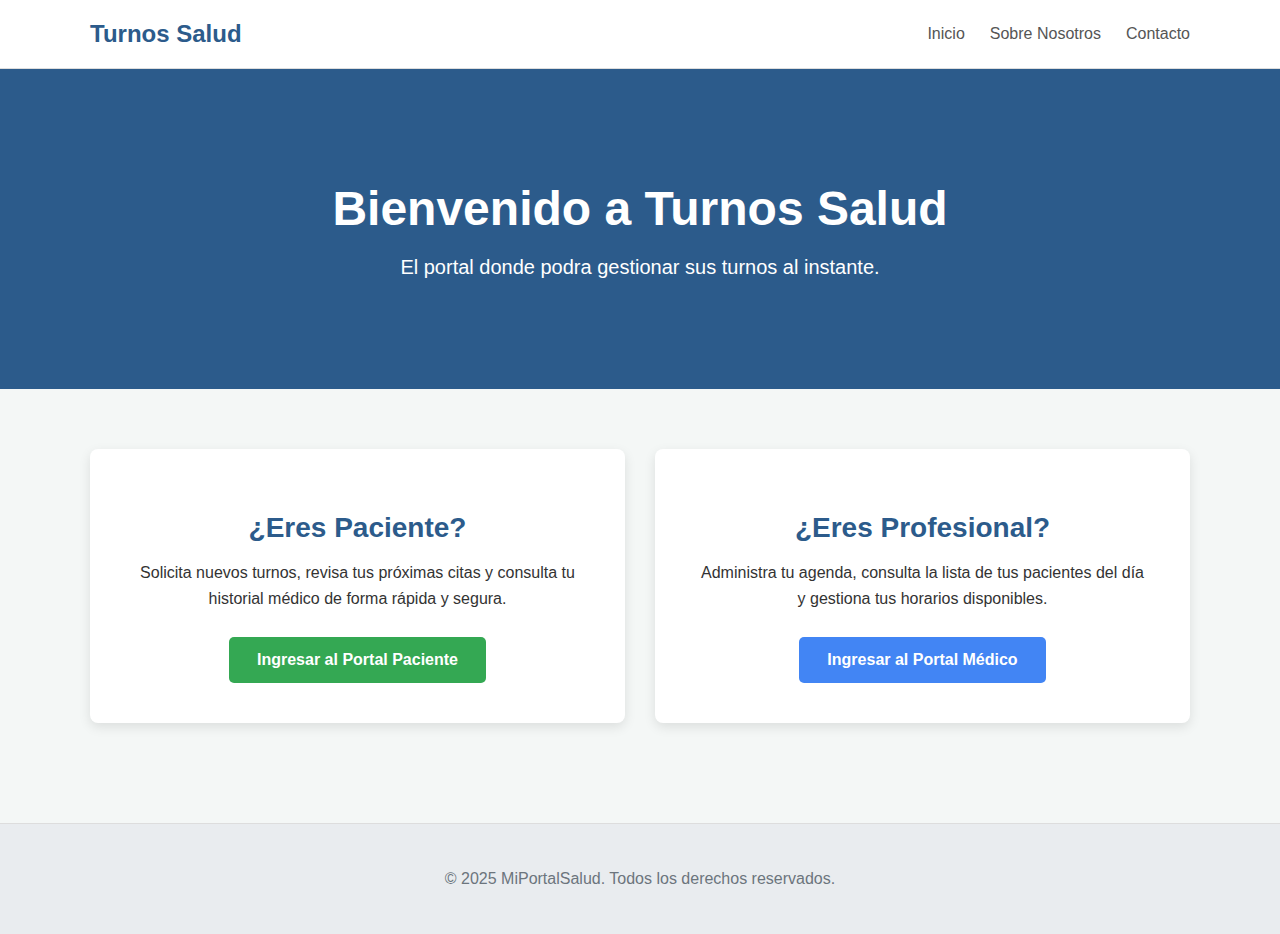
<file: frontend/index.html>
<!DOCTYPE html>
<html lang="es">
<head>
    <meta charset="UTF-8">
    <meta name="viewport" content="width=device-width, initial-scale=1.0">
    <title>Gestión de Turnos Médicos</title>
    
    <link rel="stylesheet" href="styles/styles.css">
    
</head>
<body>

    <header>
        <div class="container">
            <a href="index.html" class="logo">Turnos Salud</a>
            <nav>
                <ul>
                    <li><a href="index.html">Inicio</a></li>
                    <li><a href="acerca.html">Sobre Nosotros</a></li>
                    <li><a href="contacto.html">Contacto</a></li>
                </ul>
            </nav>
        </div>
    </header>

    <main>
        <section class="hero">
            <div class="container">
                <h1>Bienvenido a Turnos Salud</h1>
                <p>El portal donde podra gestionar sus turnos al instante.</p>
            </div>
        </section>

        <section class="portals container">

            <div class="portal portal-paciente">
                <h2>¿Eres Paciente?</h2>
                <p>Solicita nuevos turnos, revisa tus próximas citas y consulta tu historial médico de forma rápida y segura.</p>
                <a href="login.html?rol=paciente" class="cta-button">Ingresar al Portal Paciente</a>
            </div>

            <div class="portal portal-medico">
                <h2>¿Eres Profesional?</h2>
                <p>Administra tu agenda, consulta la lista de tus pacientes del día y gestiona tus horarios disponibles.</p>
                <a href="login.html?rol=medico" class="cta-button">Ingresar al Portal Médico</a>
            </div>

        </section>
    </main>

    <footer>
        <div class="container">
            <p>&copy; 2025 MiPortalSalud. Todos los derechos reservados.</p>
        </div>
    </footer>

</body>
</html>
</file>
<file: frontend/styles/styles.css>
/* Reseteo básico y fuentes */
body {
    font-family: -apple-system, BlinkMacSystemFont, "Segoe UI", Roboto, Helvetica, Arial, sans-serif;
    margin: 0;
    padding: 0;
    background-color: #f4f7f6;
    color: #333;
}

/* Contenedor principal para centrar el contenido */
.container {
    max-width: 1100px;
    margin: 0 auto;
    padding: 0 20px;
}

/* 1. Encabezado (Header) */
header {
    background-color: #ffffff;
    padding: 20px 0;
    border-bottom: 1px solid #ddd;
    box-shadow: 0 2px 5px rgba(0,0,0,0.05);
}

header .container {
    display: flex;
    justify-content: space-between;
    align-items: center;
}

.logo {
    font-size: 24px;
    font-weight: bold;
    color: #2c5b8b; /* Azul médico */
    text-decoration: none;
}

/* Navegación */
nav ul {
    list-style: none;
    margin: 0;
    padding: 0;
    display: flex;
}

nav li {
    margin-left: 25px;
}

nav a {
    text-decoration: none;
    color: #555;
    font-weight: 500;
    transition: color 0.3s ease;
}

nav a:hover {
    color: #2c5b8b;
}

/* 2. Sección Principal (Hero) */
.hero {
    background-color: #2c5b8b;
    color: white;
    padding: 80px 0;
    text-align: center;
}

.hero h1 {
    font-size: 48px;
    margin-bottom: 20px;
}

.hero p {
    font-size: 20px;
    margin-bottom: 30px;
}

/* 3. Portales de Usuario */
.portals {
    display: flex;
    justify-content: space-around;
    padding: 60px 0;
    gap: 30px; /* Espacio entre las tarjetas */
}

.portal {
    background-color: #ffffff;
    border-radius: 8px;
    box-shadow: 0 4px 12px rgba(0,0,0,0.1);
    padding: 40px;
    width: 45%;
    text-align: center;
    transition: transform 0.3s ease, box-shadow 0.3s ease;
}

.portal:hover {
    transform: translateY(-5px);
    box-shadow: 0 6px 20px rgba(0,0,0,0.12);
}

.portal h2 {
    font-size: 28px;
    color: #2c5b8b;
    margin-bottom: 15px;
}

.portal p {
    font-size: 16px;
    line-height: 1.6;
    margin-bottom: 25px;
}

/* Botón de "Call to Action" (CTA) */
.cta-button {
    display: inline-block;
    background-color: #34a853; /* Verde saludable */
    color: white;
    padding: 14px 28px;
    border-radius: 5px;
    text-decoration: none;
    font-weight: bold;
    font-size: 16px;
    transition: background-color 0.3s ease;
}

.cta-button:hover {
    background-color: #2b8a44;
}

/* Botón secundario para médicos */
.portal-medico .cta-button {
    background-color: #4285f4; /* Azul Google (profesional) */
}

.portal-medico .cta-button:hover {
    background-color: #357ae8;
}

/* 4. Pie de Página (Footer) */
footer {
    text-align: center;
    padding: 30px 0;
    background-color: #e9ecef;
    color: #6c757d;
    margin-top: 40px;
    border-top: 1px solid #ddd;
}

/* 5. Estilos del Login (Añadir al final de styles.css) */

.login-body {
    display: flex;
    justify-content: center; /* Centrado horizontal */
    align-items: center;    /* Centrado vertical */
    min-height: 100vh;      /* Ocupar toda la altura de la pantalla */
    background-color: #f4f7f6;
}

.login-container {
    background-color: #ffffff;
    padding: 40px 30px;
    border-radius: 8px;
    box-shadow: 0 4px 12px rgba(0,0,0,0.1);
    width: 100%;
    max-width: 400px; /* Ancho máximo del formulario */
}

.login-container h2 {
    text-align: center;
    color: #2c5b8b;
    margin-top: 0;
    margin-bottom: 25px;
    font-size: 24px;
}

.form-group {
    margin-bottom: 20px;
}

.form-group label {
    display: block;
    margin-bottom: 8px;
    font-weight: 500;
    color: #555;
}

.form-group input {
    width: 100%;
    padding: 12px;
    border: 1px solid #ccc;
    border-radius: 5px;
    box-sizing: border-box; /* Importante para que el padding no afecte el ancho */
}

.login-button {
    width: 100%;
    padding: 14px;
    background-color: #2c5b8b; /* Usamos el azul principal */
    color: white;
    border: none;
    border-radius: 5px;
    font-size: 16px;
    font-weight: bold;
    cursor: pointer;
    transition: background-color 0.3s ease;
}

.login-button:hover {
    background-color: #204468; /* Un azul más oscuro */
}

.back-link {
    display: block; /* Para que ocupe su propia línea */
    text-align: center;
    margin-top: 20px;
    color: #555;
    text-decoration: none;
    font-size: 14px;
}

.back-link:hover {
    text-decoration: underline;
}

/* 6. Estilos del Dashboard */

.dashboard-layout {
    display: flex;
    min-height: 100vh; /* Ocupa toda la altura de la pantalla */
}

/* 6.1. Barra Lateral (Sidebar) */
.dashboard-sidebar {
    width: 260px; /* Ancho fijo de la barra lateral */
    background-color: #2c5b8b; /* Azul principal */
    color: white;
    display: flex;
    flex-direction: column; /* Apila los elementos verticalmente */
}

.sidebar-header {
    padding: 30px 20px;
    text-align: center;
    border-bottom: 1px solid #3e73a9; /* Un azul más claro */
}
.sidebar-header h3 {
    margin: 0;
}
.sidebar-header span {
    font-size: 14px;
    color: #c0d4e8;
}

.sidebar-nav {
    flex-grow: 1; /* Hace que la navegación ocupe el espacio sobrante */
}
.sidebar-nav ul {
    list-style: none;
    padding: 0;
    margin: 20px 0;
}
.sidebar-nav a {
    display: block;
    color: #e0e0e0; /* Un blanco no tan brillante */
    text-decoration: none;
    padding: 15px 20px;
    transition: background-color 0.3s ease, color 0.3s ease;
}
.sidebar-nav a:hover {
    background-color: #3e73a9;
    color: white;
}
.sidebar-nav a.active {
    background-color: #ffffff;
    color: #2c5b8b; /* Colores invertidos para el activo */
    font-weight: bold;
}

/* Estilo especial para el botón de Cerrar Sesión */
.sidebar-nav a.logout {
    margin-top: 30px; /* Separación */
    color: #ffcdd2; /* Tono rojo claro */
}
.sidebar-nav a.logout:hover {
    background-color: #d32f2f; /* Rojo fuerte al pasar el mouse */
    color: white;
}


/* 6.2. Contenido Principal */
.dashboard-content {
    flex: 1; /* Ocupa todo el espacio restante */
    padding: 40px;
    background-color: #f4f7f6; /* Nuestro color de fondo base */
}
.dashboard-content h1 {
    font-size: 32px;
    color: #333;
    margin-top: 0;
    margin-bottom: 30px;
}

/* 6.3. Tarjeta de Turno (Card) */
.card {
    background-color: #ffffff;
    border-radius: 8px;
    box-shadow: 0 4px 12px rgba(0,0,0,0.08);
    padding: 25px;
    margin-bottom: 25px;
    max-width: 700px; /* Para que no sean demasiado anchas */
}
.card h2 {
    margin-top: 0;
    color: #2c5b8b;
    border-bottom: 1px solid #eee;
    padding-bottom: 10px;
}
.card p {
    font-size: 16px;
    line-height: 1.6;
    color: #555;
}
.card p strong {
    color: #333;
}

/* Botón de peligro (Cancelar) */
.button-danger {
    background-color: #e74c3c;
    color: white;
    padding: 10px 18px;
    border: none;
    border-radius: 5px;
    font-size: 14px;
    font-weight: bold;
    cursor: pointer;
    transition: background-color 0.3s ease;
    margin-top: 10px;
}
.button-danger:hover {
    background-color: #c0392b;
}

.card-empty {
    text-align: center;
    padding: 40px;
}
.card-empty p {
    font-size: 18px;
    color: #777;
    margin-bottom: 25px;
}
</file>
